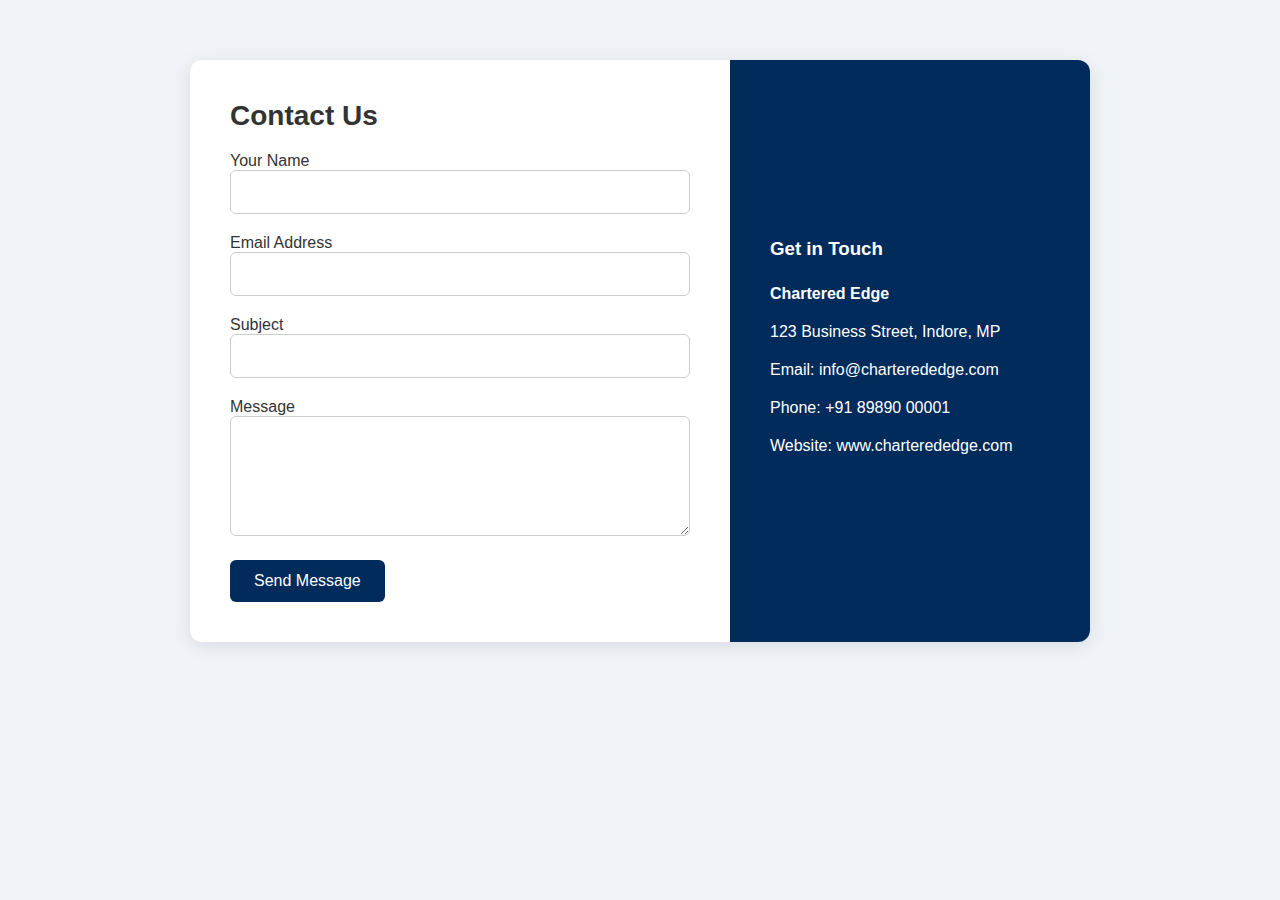
<file: contact.html>
<!DOCTYPE html>
<html lang="en">
<head>
  <meta charset="UTF-8" />
  <meta name="viewport" content="width=device-width, initial-scale=1.0"/>
  <title>Contact Us | Chartered Edge</title>
  <style>
    * {
      box-sizing: border-box;
      margin: 0;
      padding: 0;
    }

    body {
      font-family: 'Segoe UI', sans-serif;
      background: #f0f4f8;
      color: #333;
    }

    .container {
      max-width: 900px;
      margin: 60px auto;
      background: #fff;
      border-radius: 12px;
      box-shadow: 0 4px 20px rgba(0, 0, 0, 0.1);
      overflow: hidden;
      display: flex;
      flex-wrap: wrap;
    }

    .contact-form {
      flex: 1 1 60%;
      padding: 40px;
    }

    .contact-info {
      flex: 1 1 40%;
      background: #002B5B;
      color: #fff;
      padding: 40px;
      display: flex;
      flex-direction: column;
      justify-content: center;
    }

    h2 {
      margin-bottom: 20px;
      font-size: 28px;
    }

    .form-group {
      margin-bottom: 20px;
    }

    input, textarea {
      width: 100%;
      padding: 12px;
      border: 1px solid #ccc;
      border-radius: 6px;
      font-size: 16px;
    }

    textarea {
      resize: vertical;
      min-height: 120px;
    }

    button {
      background: #002B5B;
      color: #fff;
      border: none;
      padding: 12px 24px;
      border-radius: 6px;
      cursor: pointer;
      font-size: 16px;
      transition: background 0.3s ease;
    }

    button:hover {
      background: #0050a0;
    }

    .contact-info h3 {
      margin-bottom: 15px;
    }

    .contact-info p {
      margin: 10px 0;
    }

    @media (max-width: 768px) {
      .container {
        flex-direction: column;
      }
      .contact-form, .contact-info {
        padding: 20px;
      }
    }
  </style>
</head>
<body>

  <div class="container">
    <div class="contact-form">
      <h2>Contact Us</h2>
      <form action="#" method="POST">
        <div class="form-group">
          <label>Your Name</label>
          <input type="text" name="name" required />
        </div>
        <div class="form-group">
          <label>Email Address</label>
          <input type="email" name="email" required />
        </div>
        <div class="form-group">
          <label>Subject</label>
          <input type="text" name="subject" required />
        </div>
        <div class="form-group">
          <label>Message</label>
          <textarea name="message" required></textarea>
        </div>
        <button type="submit">Send Message</button>
      </form>
    </div>

    <div class="contact-info">
      <h3>Get in Touch</h3>
      <p><strong>Chartered Edge</strong></p>
      <p>123 Business Street, Indore, MP</p>
      <p>Email: info@charterededge.com</p>
      <p>Phone: +91 89890 00001</p>
      <p>Website: www.charterededge.com</p>
    </div>
  </div>

</body>
</html>
</file>
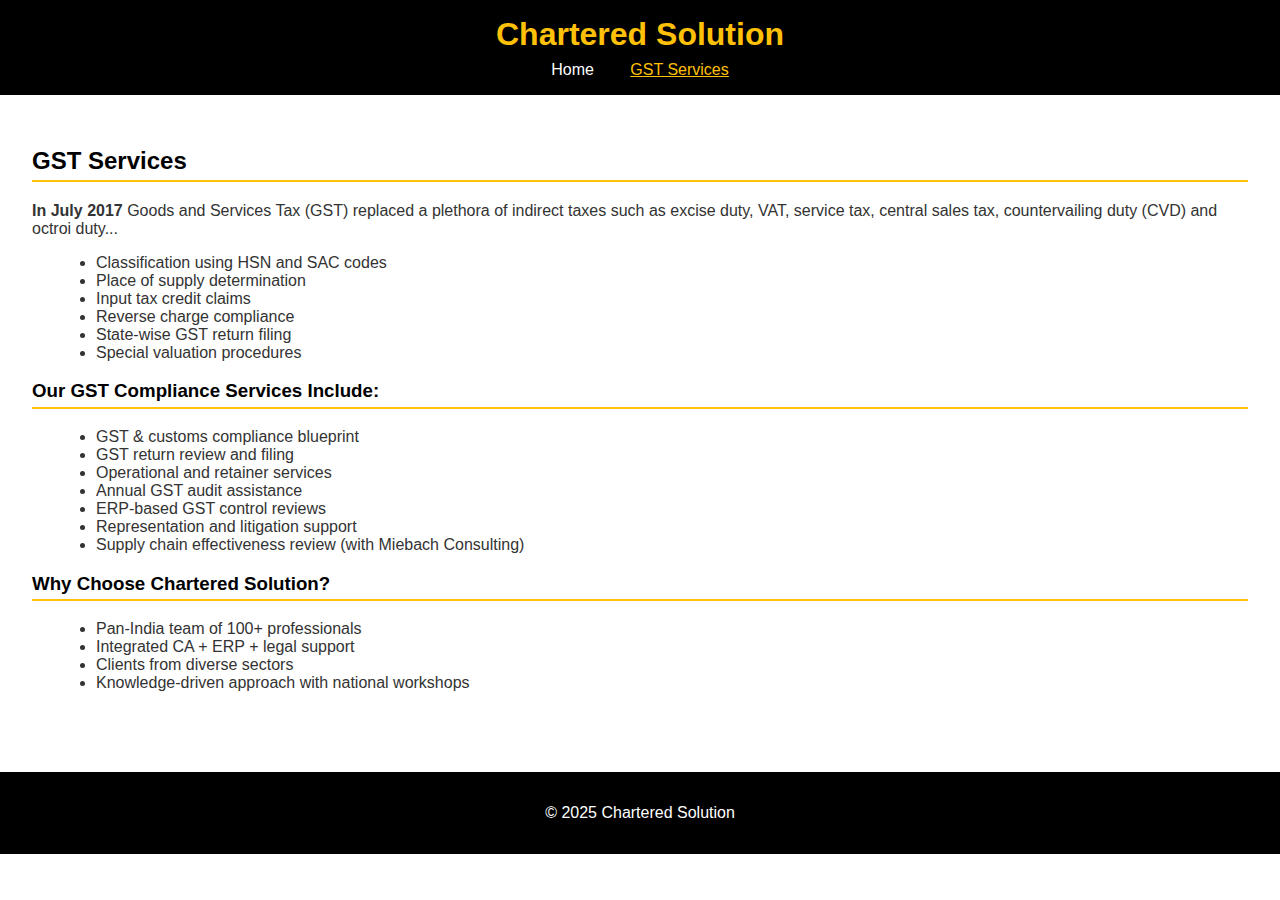
<file: gst.html>
<!DOCTYPE html>
<html lang="en">
<head>
  <meta charset="UTF-8" />
  <meta name="viewport" content="width=device-width, initial-scale=1.0"/>
  <title>GST Services | Chartered Solution</title>
  <link rel="stylesheet" href="style.css"/>
</head>
<body>
  <header>
    <h1>Chartered Solution</h1>
    <nav>
      <a href="index.html">Home</a>
      <a href="gst.html" class="active">GST Services</a>
    </nav>
  </header>

  <main>
    <section class="content">
      <h2>GST Services</h2>
      <p><strong>In July 2017</strong> Goods and Services Tax (GST) replaced a plethora of indirect taxes such as excise duty, VAT, service tax, central sales tax, countervailing duty (CVD) and octroi duty...</p>
      
      <ul>
        <li>Classification using HSN and SAC codes</li>
        <li>Place of supply determination</li>
        <li>Input tax credit claims</li>
        <li>Reverse charge compliance</li>
        <li>State-wise GST return filing</li>
        <li>Special valuation procedures</li>
      </ul>

      <h3>Our GST Compliance Services Include:</h3>
      <ul>
        <li>GST & customs compliance blueprint</li>
        <li>GST return review and filing</li>
        <li>Operational and retainer services</li>
        <li>Annual GST audit assistance</li>
        <li>ERP-based GST control reviews</li>
        <li>Representation and litigation support</li>
        <li>Supply chain effectiveness review (with Miebach Consulting)</li>
      </ul>

      <h3>Why Choose Chartered Solution?</h3>
      <ul>
        <li>Pan-India team of 100+ professionals</li>
        <li>Integrated CA + ERP + legal support</li>
        <li>Clients from diverse sectors</li>
        <li>Knowledge-driven approach with national workshops</li>
      </ul>
    </section>
  </main>

  <footer>
    <p>© 2025 Chartered Solution</p>
  </footer>
</body>
</html>
</file>
<file: style.css>
/* General Styles */

/* Preloader full-screen */
#preloader {
  position: fixed;
  top: 0;
  left: 0;
  width: 100%;
  height: 100%;
  background: #000;
  display: flex;
  justify-content: center;
  align-items: center;
  z-index: 9999;
  transition: opacity 0.5s ease;
}

/* Logo animation */
.loader-logo {
  width: 120px;
  height: auto;
  animation: pulseScale 1.5s ease-in-out infinite;
}

@keyframes pulseScale {
  0%, 100% {
    transform: scale(1);
    opacity: 1;
  }
  50% {
    transform: scale(1.2);
    opacity: 0.6;
  }
}


body {
  margin: 0;
  font-family: 'Open Sans', sans-serif;
  color: #333;
}

.container {
  width: 90%;
  max-width: 1200px;
  margin: auto;
}

/* Top Bar */
.topbar {
  background: #00356b;
  color: #fff;
  padding: 8px 0;
  font-size: 14px;
  text-align: center;
  font-weight: bold;
}

/* Navigation */
.navbar {
  background: #fff;
  box-shadow: 0 2px 5px rgba(0,0,0,0.1);
}

.nav-flex {
  display: flex;
  justify-content: space-between;
  align-items: center;
  padding: 15px 0;
}

.logo {
  color: #ffffff;
  font-weight: bold;
  height: 25px;
  width: 25px;
  object-fit: cover;
  display: flex;
  align-items: center;
}

.logo img {
  height: 200px;
  width: 200px;
  display: block;
  object-fit: contain;
}

img {
    -ms-interpolation-mode: bicubic;
    border: 0;
    vertical-align: middle;
    height: auto;
}

.nav-links {
  list-style: none;
  display: flex;
  gap: 25px;
  align-items: center;
  margin: 0;
  padding: 0;
}

.nav-links li {
  position: relative;
}

.nav-links li a {
  text-decoration: none;
  font-weight: bold;
  transition: color 0.3s ease;
  padding: 10px 15px;
  display: block;
  color: #333;
}

.arrow {
  font-size: 20px;
  margin-left: 5px;
}

.nav-links li a:hover {
  color: #f5a623;
}

.dropdown-menu {
  display: none;
  position: absolute;
  top: 100%;
  left: 0;
  background: white;
  min-width: 180px;
  box-shadow: 0 4px 10px rgba(0,0,0,0.1);
  z-index: 1000;
  border-radius: 6px;
}

.dropdown-menu li {
  width:100%
}

.dropdown-menu li a {
  padding: 10px 20px;
  color: #333;
  white-space: nowrap;
}

.dropdown:hover .dropdown-menu {
  display: block;
}

.dropdown-menu li a:hover {
  background: #f5a623;
  color: white;
}

.whatsapp-btn {
  display: flex;
  background: #25d366;
  color: white;
  padding: 6px 12px;
  border-radius: 30px;
  text-decoration: none;
  font-size: 14px;
  font-weight: 500;
  gap: 8px;
  transition: background 0.3s ease;
}

.whatsapp-btn img {
  width: 20px;
  height: 20px;
}

.whatsapp-btn:hover {
  background: #1ebe5d;
}



/* Hero Section */
.hero {
  background: linear-gradient(rgba(0,0,0,0.6), rgba(0,0,0,0.6)), url('https://t3.ftcdn.net/jpg/05/24/37/16/360_F_524371662_i8JkwIuMQkwJLQJGgaU7dqQ8pVzqhErW.jpg') no-repeat center center/cover;
  color: white;
  text-align: center;
  padding: 100px 20px;
}

.hero-content h2 {
  font-size: 40px;
  margin-bottom: 10px;
  padding: 0px 12%
}

.hero-content p {
  font-size: 20px;
  margin-bottom: 20px;
}

.btn {
  background: #f5a623;
  color: white;
  padding: 10px 20px;
  text-decoration: none;
  font-weight: bold;
  border-radius: 5px;
  transition: background 0.3s ease;
}

.btn:hover {
  background: #d48e1c;
}

--- new service ---- 
.services {
  padding: 60px 20px 80px;
  background: #f4f4f4;
  text-align: center;
}

.services h2 {
  font-size: 32px;
  color: #f5a623;
  margin-bottom: 40px;
text-align: center;
}

.service-cards {
  display: grid;
  grid-template-columns: repeat(auto-fit, minmax(250px, 1fr));
  gap: 30px;
}

.service-card {
  background: #fff;
  border-radius: 16px;
  padding: 25px 20px;
  box-shadow: 0 12px 20px rgba(0, 0, 0, 0.1);
  transition: transform 0.4s ease, box-shadow 0.4s ease;
  cursor: pointer;
  margin-bottom: 20px;
}

.service-card:hover {
  transform: translateY(-10px) scale(1.03);
  box-shadow: 0 20px 30px rgba(0, 0, 0, 0.2);
}

.service-card h3 {
  color: #333;
  font-size: 20px;
  margin-bottom: 10px;
 text-align: center;
}

.service-card p {
  font-size: 15px;
  color: #666;
 text-align: center;
}

 --- new service ---
/* About Section */
.about {
  padding: 60px 20px;
  background: #f9f9f9;
  text-align: center;
}

.about h2  {
  margin-bottom: 20px;
  font-size: 28px;
  text-align: center;
}

.about p  {
   text-align: center;
}

/* Footer */
footer {
  background: #fff;
  color: #222;
  text-align: center;
  padding: 20px;
}

/* Responsive Design */
@media (max-width: 768px) {
  .nav-flex {
    flex-direction: column;
    align-items: flex-start;
  }

  .nav-links {
    flex-direction: column;
    gap: 10px;
    margin-top: 10px;
  }

  
}

/* Main Footer */
.main-footer {
  background: #00356b;
  color: #fff;
  padding: 50px 20px;
gap: 30px;
}

.footer-grid {
  display: flex;
  flex-wrap: wrap;
  gap: 30px;
  justify-content: space-between;
}

.main-footer h3 {
  margin-bottom: 15px;
  color: #fff;
}

.main-footer p, .main-footer a {
  font-size: 16px;
  color: #ccc;
  line-height: 25px;
  text-decoration: none;
}

.footer-links ul {
  list-style: none;
  padding: 0;
}

.footer-links ul li {
  margin-bottom: 8px;
}

.footer-links ul li a:hover {
  color: #fff;
}

/* Bottom Footer */
.bottom-footer {
  background: #fff;
  color: #bbb;
  text-align: center;
  padding: 15px 10px;
  font-size: 13px;
}

/* Responsive Footer */
@media (max-width: 768px) {
  .footer-grid {
    flex-direction: column;
    gap: 20px;
  }
}

//////gst///////

body {
  font-family: Arial, sans-serif;
  margin: 0;
  padding: 0;
  line-height: 1.6;
  background-color: #fdfdfd;
  color: #222;
}

header {
  background-color: #000;
  color: #ffc107;
  padding: 1rem;
  text-align: center;
}

header h1 {
  margin: 0;
}

nav {
  margin-top: 0.5rem;
}

nav a {
  color: white;
  margin: 0 1rem;
  text-decoration: none;
}

nav a.active, nav a:hover {
  color: #ffc107;
  text-decoration: underline;
}

.hero {
  padding: 4rem 2rem;
  text-align: center;
  background: linear-gradient(to right, #000, #444);
  color: white;
}

.cta-button {
  display: inline-block;
  margin-top: 1rem;
  padding: 0.8rem 1.5rem;
  background-color: #ffc107;
  color: #000;
  text-decoration: none;
  border-radius: 5px;
}

.cta-button:hover {
  background-color: #e0a800;
}

main {
  padding: 2rem;
}

.content h2, .content h3 {
  color: #000;
  border-bottom: 2px solid #ffc107;
  padding-bottom: 0.3rem;
}

.content ul {
  margin-left: 1.5rem;
}

footer {
  background-color: #000;
  color: white;
  text-align: center;
  padding: 1rem 0;
  margin-top: 2rem;
}


///gst///
</file>
